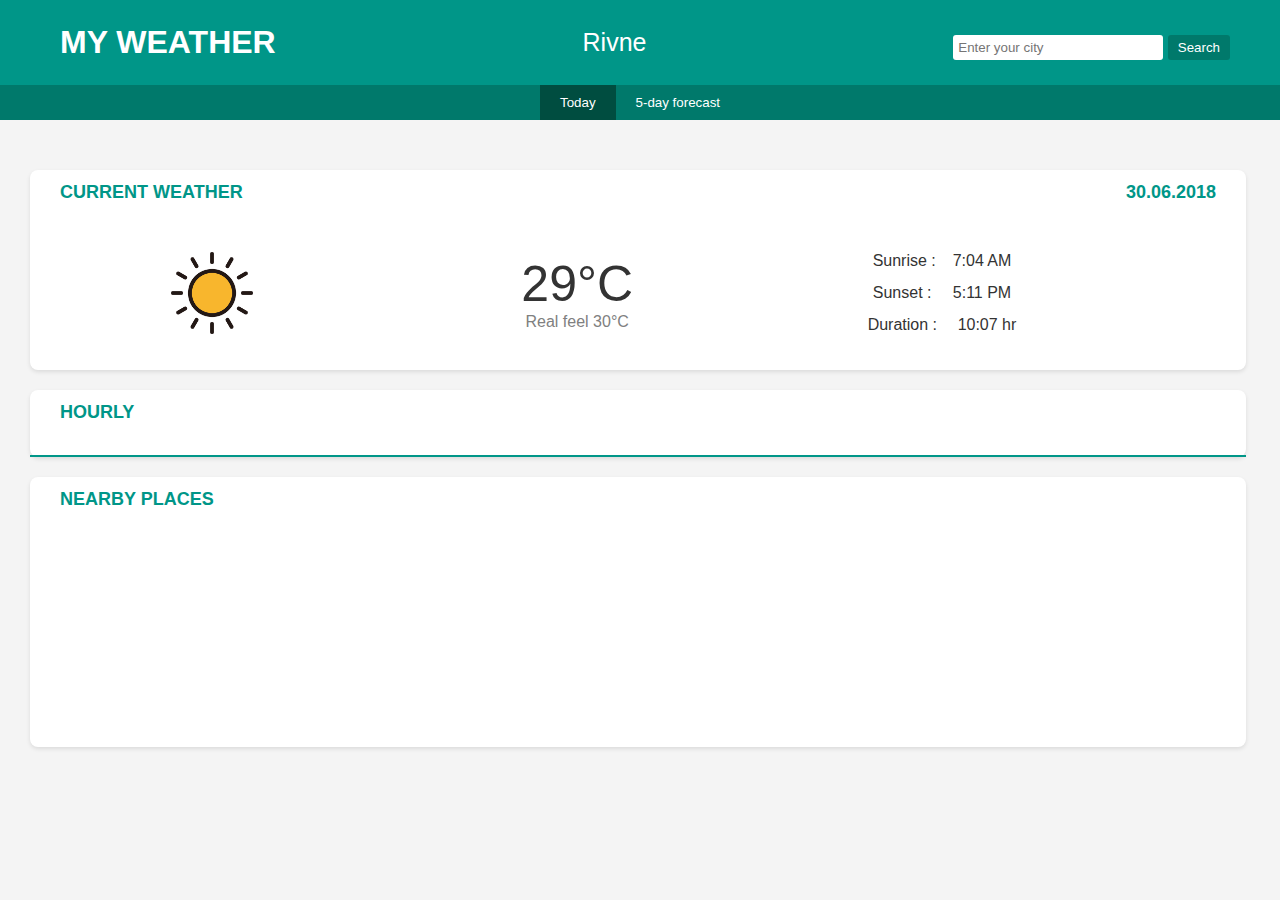
<file: finalProject/index.html>
<!DOCTYPE html>
<html lang="en">
<head>
    <meta charset="UTF-8">
    <meta name="viewport" content="width=device-width, initial-scale=1.0">
    <link rel="icon" type="image/png" href="./images/sunny.png">
    <title>Weather Forecast</title>
    <link rel="stylesheet" href="style.css">
</head>
<body>
    <div id="app">

        <header>
            <h1 style="margin-left: 40px;">MY WEATHER</h1>
            <div id="current-city" style="font-size: 25px;">Rivne</div>
            <div class="search-container">
                <input type="text" id="city-input" placeholder="Enter your city" />
                <button id="search-button">Search</button>
            </div>
        </header>

        <nav>
            <button class="tab active" data-tab="today" id="tab-today">Today</button>
            <button class="tab" data-tab="forecast" id="tab-forecast">5-day forecast</button>
        </nav>

        <main class="main-block">
            <div id="today-content" class="tab-content active">
                <div class="current-weather">
                    <div class="weather-block-header">
                        <div style="margin-left: 30px;" id="weather-header">CURRENT WEATHER</div>
                        <div style="margin-right: 30px;" id="weather-date">30.06.2018</div>
                    </div>

                    <div style="width: 100%; height: 155px; display: inline-flex;">
                        <div class="weather-block-main">
                            <img id="weather-icon" style="width: 130px;" src="./images/sunny.png" alt="Sunny">
                        </div>

                        <div class="weather-block-main">
                            <div style="font-size: 50px;" id="weather-temp">29°C</div>
                            <div style="color: gray;" id="weather-feels-like">Real feel 30°C</div>
                        </div>

                        <div class="weather-block-main">
                            <div style="display: flex; flex-direction: row; margin: 7px;">
                                <div style="min-width: 80px; text-align: left;">Sunrise :</div>
                                <div id="weather-sunrise">7:04 AM</div>
                            </div>

                            <div style="display: flex; flex-direction: row; margin: 7px;">
                                <div style="min-width: 80px; text-align: left;">Sunset :</div>
                                <div id="weather-sunset">5:11 PM</div>
                            </div>

                            <div style="display: flex; flex-direction: row; margin: 7px;">
                                <div style="min-width: 90px; text-align: left;">Duration :</div>
                                <div id="weather-duration">10:07 hr</div>
                            </div>
                        </div>
                    </div>
                </div>

                <div class="hourly-weather">
                    <div class="weather-block-header">
                        <div style="margin-left: 30px;">HOURLY</div>
                    </div>

                    <div class="hourly-table-header"></div>
                    <div class="hourly-details"></div>
                </div>

                <div class="nearby-places">
                    <h3 class="weather-block-header" style="margin-left: 30px;">NEARBY PLACES</h3>
                    <div class="places-grid"></div>
                </div>
            </div>

            <div id="forecast-content" class="tab-content">
                <div class="five-day-forecast"></div>

                <div class="hourly-weather">
                    <div class="weather-block-header">
                        <div style="margin-left: 30px;">HOURLY</div>
                    </div>

                    <div class="hourly-table-header">
                        <div class="hour-cell">Time</div>
                        <div style="width: 50px;"></div>
                        <div class="hour-cell">Forecast</div>
                        <div class="hour-cell">Temp (°C)</div>
                        <div class="hour-cell">RealFeel</div>
                        <div class="hour-cell">Wind</div>
                    </div>

                    <div class="weather-hourly-details"></div>
                </div>
            </div>
        </div>
    </main>
    </div>

    <script src="script.js"></script> 
</body>
</html>
</file>
<file: finalProject/style.css>
body {
    font-family: Arial, sans-serif;
    margin: 0;
    padding: 0;
    background-color: #f4f4f4;
    color: #333;
}

h1, h2, h3 {
    margin: 0;
}

p {
    margin: 5px 0;
}

header {
    background-color: #009688;
    color: white;
    padding: 10px 20px;
    display: flex;
    align-items: center; 
    justify-content: space-between; 
    height: 65px;
}

.search-container {
    margin-top: 10px;
    margin-right: 30px;
}

.search-container input {
    padding: 5px;
    width: 200px;
    border: none;
    border-radius: 3px;
}

.search-container button {
    padding: 5px 10px;
    border: none;
    border-radius: 3px;
    background-color: #00796B;
    color: white;
    cursor: pointer;
}

nav {
    display: flex;
    justify-content: center;
    background-color: #00796B;
}

nav .tab {
    background: none;
    border: none;
    color: white;
    padding: 10px 20px;
    cursor: pointer;
    transition: background-color 0.3s;
}

nav .tab.active {
    background-color: #004D40;
}

.tab-content {
    display: none;
    padding: 20px;
}

.tab-content.active {
    display: block;
}

.main-block
{
    margin: 30px;
    width: 95%;
    display: flex;
    flex-direction: column;
    align-items: center;
}

.current-weather
{
    background-color:white;
    width: 100%;
    height: 200px;
    border-radius: 8px;
    box-shadow: 0 2px 4px rgba(0, 0, 0, 0.1);
}

.weather-block-header
{
    width: 100%;
    height: 45px;
    display: flex;
    align-items: center; 
    justify-content: space-between;
    color: #009688;
    font-weight: bold;
    font-size: large;
}

.weather-block-main
{
    width: 30%; 
    height: 155px; 
    display: flex; 
    flex-direction: column; 
    align-items: center; 
    justify-content: center;
}

.hourly-weather {
    background-color: white;
    width: 100%;
    margin-top: 20px;
    border-radius: 8px;
    box-shadow: 0 2px 4px rgba(0, 0, 0, 0.1);
}

.hourly-table-header, .hour-row {
    display: flex;
    justify-content: space-between;
    align-items: center;
    border-bottom: 1px solid #f0f0f0;
    padding: 10px 0;
}

.hourly-table-header {
    font-weight: bold;
    color: #00796B;
    border-bottom: 2px solid #009688; 
    margin-bottom: 5px;
}

.hour-row img {
    width: 30px;
    height: 30px;
}

.hour-cell {
    flex: 1;
    text-align: center;

}

img.weather-hourly-img {
    height: 50px;
    width: 50px;
}

.nearby-places
{
    background-color: white;
    width: 100%;
    margin-top: 20px;
    height:270px;
}

.nearby-places {
    background-color: white;
    border-radius: 8px;
    box-shadow: 0 2px 4px rgba(0, 0, 0, 0.1);
}

.section-title {
    color: #009688;
    font-size: 16px;
    font-weight: bold;
    margin-bottom: 10px;
}

.places-grid {
    display: grid;
    grid-template-columns: 1fr 1fr; 
    gap: 10px;
}

.place {
    margin: 10px;
    background-color: rgb(241, 239, 239);
    display: flex;
    align-items: center;
    justify-content: space-between;
    padding: 10px 15px;
    border-radius: 5px;
    box-shadow: 0 1px 3px rgba(0, 0, 0, 0.1);
}

.place-name {
    min-width: 150px;
}

.temperature {
    font-weight: bold;
    color: #555;
}

.tab-content {
    display: none;
    width: 100%;

}

.tab-content.active {
    display: block;
    width: 100%;
}

.five-day-forecast {
    display: flex;
    justify-content: space-between;
    margin-top: 20px;
    padding: 10px;
    background-color: #f4f4f4;
    border-radius: 8px;
    box-shadow: 0 2px 4px rgba(0, 0, 0, 0.1);
}

.forecast-item {
    flex: 1;
    text-align: center;
    padding: 10px;
    border: 3px solid #ccc;
    border-radius: 8px;
    transition: background-color 0.3s;
    cursor: pointer;
    background-color: rgb(227, 224, 221);
}

.forecast-item.selected {
    background-color: #e0e0e0; 
    border-color: #00796b; 
}


.forecast-date {
    font-weight: bold;
    color: #009688;
    margin-bottom: 5px;
}

.forecast-icon {
    width: 100px;
    height: 100px;
}

.forecast-temp {
    font-size: 18px;
    font-weight: bold;
    margin-bottom: 5px;
}

.forecast-desc {
    font-size: 14px;
    color: #555;
}

.weather-hourly-details {
    display: none;
    padding: 10px;
    background-color: #fff;
    border-radius: 8px;
    box-shadow: 0 2px 4px rgba(0, 0, 0, 0.1);
}

.weather-hourly-details.active {
    display: block; 
}

.weather-hourly-row {
    display: flex;
    justify-content: space-between;
    align-items: center;
    padding: 10px;
    border-bottom: 1px solid #f0f0f0;
}

.weather-hourly-cell {
    flex: 1;
    text-align: center;
}

.weather-hourly-image {
    width: 50px;
    height: 50px;
    object-fit: contain; 
}
</file>
